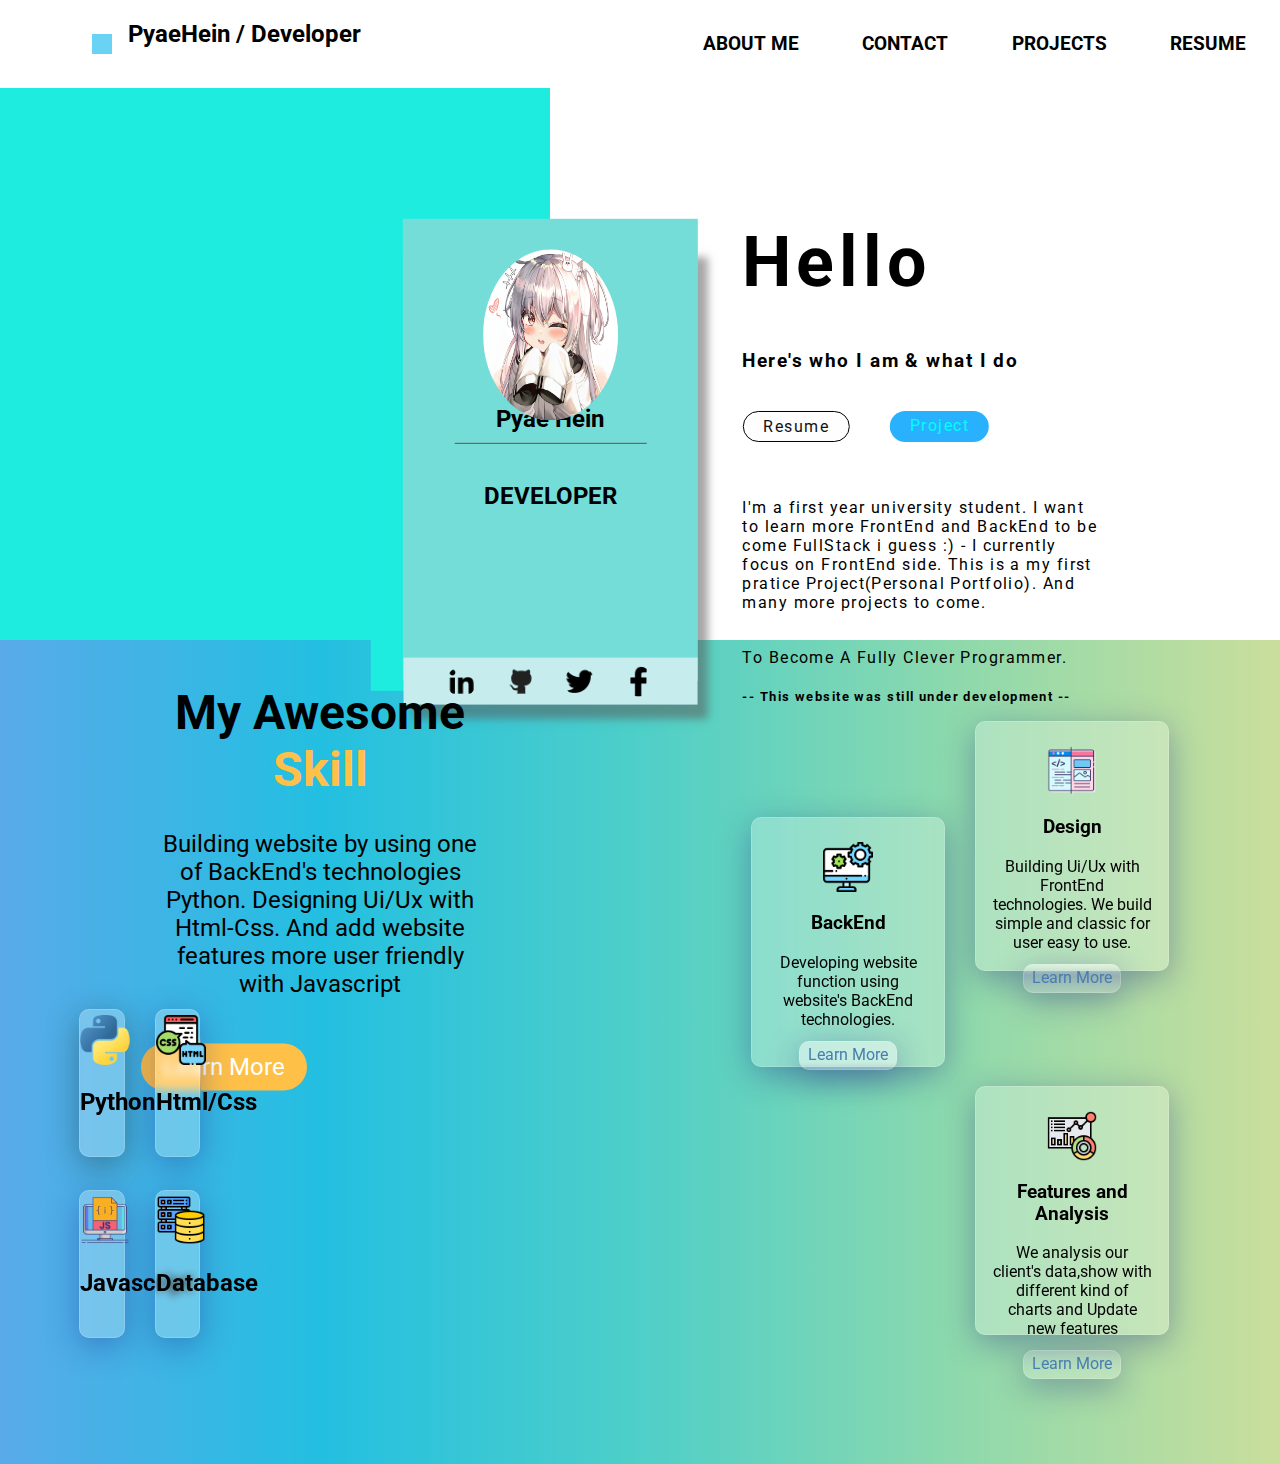
<file: index.html>
<!DOCTYPE html>
<html lang="en">
<head>
   <link rel="preconnect" href="https://fonts.googleapis.com">
<link rel="preconnect" href="https://fonts.gstatic.com" crossorigin>
<link href="https://fonts.googleapis.com/css2?family=Roboto:wght@100;300;400&display=swap" rel="stylesheet">

   <link rel="stylesheet" href="style.css">
   <meta charset="UTF-8">
   <meta http-equiv="X-UA-Compatible" content="IE=edge">
   <meta name="viewport" content="width=device-width, initial-scale=1.0">
   <title>Document</title>
</head>
<body>

   <nav class="navbar">
      <div class="boxLogo"></div>
      <h2 class="logoName">
         PyaeHein  /  Developer
      </h2>
      <div class="navbarList hidden">
         <a href="#"><h3>ABOUT ME</h3></a>
         <a href="contactMail.html"><h3>CONTACT</h3></a>
         <a href="#"><h3>PROJECTS</h3></a>
         <a href="#"><h3>RESUME</h3></a>
      </div>
   </nav>


   <div class="backgroundContainer">
      <div class="card-group">
         <div class="card">
               <img src="images/loli.jpg" alt="">
               <h2 class="name">Pyae Hein</h2>
            
               <h2 class="role">DEVELOPER</h2>
            <div class="smallNavbar">

               <img class="icon1" src="images/f.png" alt="">
               <img class="icon2" src="images/twi.png" alt="">
               <img class="icon3" src="images/liedin.png" alt="">
               <img class="icon4" src="images/git.png" alt="">

            </div>
         </div>
      </div>


      <div class="helloGroup">
         <h1 >Hello</h1>
         <h3>Here's who I am & what I do</h3>
         <div class="linkGroup">
            <a class="link1" href="#">Resume</a>
            <a class="link2" href="#">Project</a>
         </div>
         <p>
            I'm a first year university student.
            I want to learn more FrontEnd and BackEnd to
            be come FullStack i guess :) - 
            I currently focus on FrontEnd side. This is a my first
            pratice Project(Personal Portfolio). And many more projects 
            to come.

         </p>
         <p>To Become A Fully Clever Programmer.</p>
         <h5>-- This website was still under development --</h5>
      </div>

      <div class="backItem1">
         
      </div>
      <div class="backItem2">
         
      </div>
   </div>


   <!-- second section -->
   <div class="gridContainer">

      <div class="item">
         <div class="myawesomeskill">
            <h1>My Awesome <span>Skill</span></h1>
            <p>
               Building website by using one of BackEnd's technologies Python.
               Designing Ui/Ux with Html-Css.
               And add website features more user friendly with Javascript
            </p>
            <a href="#">Learn More</a>
         </div>

         <div class="flexContainer">
            <div class="box1">
               <img src="images/python.png" alt="">
               <h2>Python</h2>
            </div>
            <div class="box2">
               <img src="images/htmlcss.png" alt="">
               <h2>Html/Css</h2>
            </div>
            <div class="box3">
               <img src="images/javascript.png" alt="">
               <h2>Javascript</h2>
            </div>
            <div class="box4">
               <img src="images/database-storage.png" alt="">
               <h2>Database</h2>
            </div>
         </div>

      </div>
      
     

      <div class="container hidden">

         <div class="item1">
            <img src="images/computer.png" alt="">
            <h3>BackEnd</h3>
            <p>Developing website function using website's
            BackEnd technologies.</p>
            <a href="#">Learn More</a>
         </div>
   
         <div class="item2">
            <img src="images/uiux.png" alt="">
            <h3>Design</h3>
            <p>Building Ui/Ux with FrontEnd technologies. We build
            simple and classic for user easy to use.</p>
            <a href="#">Learn More</a>
         </div>
   
         <div class="item3">
            <img src="images/data.png" alt="">
            <h3>Features and Analysis</h3>
            <p>We analysis our client's data,show
            with different kind of charts and Update new features</p>
            <a href="#">Learn More</a>
         </div>
   
      </div>

   </div>
   
   <div class="footer">
      <button class="btn show">
         Swap Description
      </button>
   </div>

   <script src="index.js"></script>
</body>
</html>
</file>
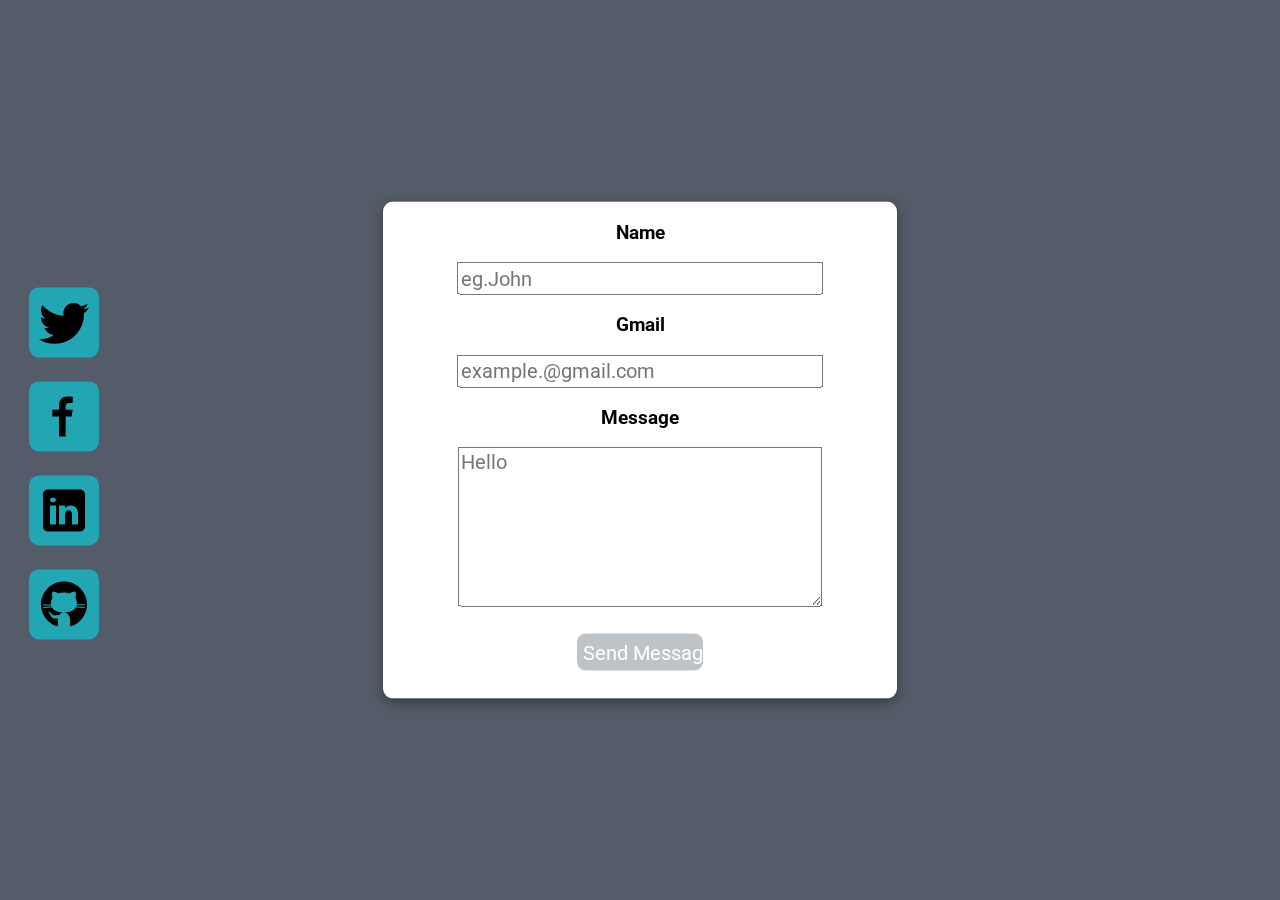
<file: contactMail.html>
<!DOCTYPE html>
<html lang="en">
<head>
   <link rel="preconnect" href="https://fonts.googleapis.com">
<link rel="preconnect" href="https://fonts.gstatic.com" crossorigin>
<link href="https://fonts.googleapis.com/css2?family=Roboto:wght@100;300;400&display=swap" rel="stylesheet">

   <link rel="stylesheet" href="contactMail.css">
   <meta charset="UTF-8">
   <meta http-equiv="X-UA-Compatible" content="IE=edge">
   <meta name="viewport" content="width=device-width, initial-scale=1.0">
   <title>Document</title>
</head>
<body>
   <div class="sideBar">


      <div class="twitter">
         <a href="#"><svg fill="#000000" xmlns="http://www.w3.org/2000/svg"  viewBox="0 0 50 50" width="50px" height="50px"><path d="M 50.0625 10.4375 C 48.214844 11.257813 46.234375 11.808594 44.152344 12.058594 C 46.277344 10.785156 47.910156 8.769531 48.675781 6.371094 C 46.691406 7.546875 44.484375 8.402344 42.144531 8.863281 C 40.269531 6.863281 37.597656 5.617188 34.640625 5.617188 C 28.960938 5.617188 24.355469 10.21875 24.355469 15.898438 C 24.355469 16.703125 24.449219 17.488281 24.625 18.242188 C 16.078125 17.8125 8.503906 13.71875 3.429688 7.496094 C 2.542969 9.019531 2.039063 10.785156 2.039063 12.667969 C 2.039063 16.234375 3.851563 19.382813 6.613281 21.230469 C 4.925781 21.175781 3.339844 20.710938 1.953125 19.941406 C 1.953125 19.984375 1.953125 20.027344 1.953125 20.070313 C 1.953125 25.054688 5.5 29.207031 10.199219 30.15625 C 9.339844 30.390625 8.429688 30.515625 7.492188 30.515625 C 6.828125 30.515625 6.183594 30.453125 5.554688 30.328125 C 6.867188 34.410156 10.664063 37.390625 15.160156 37.472656 C 11.644531 40.230469 7.210938 41.871094 2.390625 41.871094 C 1.558594 41.871094 0.742188 41.824219 -0.0585938 41.726563 C 4.488281 44.648438 9.894531 46.347656 15.703125 46.347656 C 34.617188 46.347656 44.960938 30.679688 44.960938 17.09375 C 44.960938 16.648438 44.949219 16.199219 44.933594 15.761719 C 46.941406 14.3125 48.683594 12.5 50.0625 10.4375 Z"/>
         </svg></a>
      </div>
      <div class="facebook">
         <a href="https://www.facebook.com/SkySora03"><svg fill="#000000" xmlns="http://www.w3.org/2000/svg"  viewBox="0 0 30 30" width="50px" height="50px"><path d="M12,27V15H8v-4h4V8.852C12,4.785,13.981,3,17.361,3c1.619,0,2.475,0.12,2.88,0.175V7h-2.305C16.501,7,16,7.757,16,9.291V11h4.205l-0.571,4H16v12H12z"/></svg>
         </a>   
      </div>
      <div class="linkedin">
         <?xml version="1.0"?><svg fill="#000000" xmlns="http://www.w3.org/2000/svg"  viewBox="0 0 50 50" width="50px" height="50px">    <path d="M41,4H9C6.24,4,4,6.24,4,9v32c0,2.76,2.24,5,5,5h32c2.76,0,5-2.24,5-5V9C46,6.24,43.76,4,41,4z M17,20v19h-6V20H17z M11,14.47c0-1.4,1.2-2.47,3-2.47s2.93,1.07,3,2.47c0,1.4-1.12,2.53-3,2.53C12.2,17,11,15.87,11,14.47z M39,39h-6c0,0,0-9.26,0-10 c0-2-1-4-3.5-4.04h-0.08C27,24.96,26,27.02,26,29c0,0.91,0,10,0,10h-6V20h6v2.56c0,0,1.93-2.56,5.81-2.56 c3.97,0,7.19,2.73,7.19,8.26V39z"/></svg>
      </div>
      <div class="github">
         <?xml version="1.0"?><svg fill="#000000" xmlns="http://www.w3.org/2000/svg"  viewBox="0 0 50 50" width="50px" height="50px">    <path d="M17.791,46.836C18.502,46.53,19,45.823,19,45v-5.4c0-0.197,0.016-0.402,0.041-0.61C19.027,38.994,19.014,38.997,19,39 c0,0-3,0-3.6,0c-1.5,0-2.8-0.6-3.4-1.8c-0.7-1.3-1-3.5-2.8-4.7C8.9,32.3,9.1,32,9.7,32c0.6,0.1,1.9,0.9,2.7,2c0.9,1.1,1.8,2,3.4,2 c2.487,0,3.82-0.125,4.622-0.555C21.356,34.056,22.649,33,24,33v-0.025c-5.668-0.182-9.289-2.066-10.975-4.975 c-3.665,0.042-6.856,0.405-8.677,0.707c-0.058-0.327-0.108-0.656-0.151-0.987c1.797-0.296,4.843-0.647,8.345-0.714 c-0.112-0.276-0.209-0.559-0.291-0.849c-3.511-0.178-6.541-0.039-8.187,0.097c-0.02-0.332-0.047-0.663-0.051-0.999 c1.649-0.135,4.597-0.27,8.018-0.111c-0.079-0.5-0.13-1.011-0.13-1.543c0-1.7,0.6-3.5,1.7-5c-0.5-1.7-1.2-5.3,0.2-6.6 c2.7,0,4.6,1.3,5.5,2.1C21,13.4,22.9,13,25,13s4,0.4,5.6,1.1c0.9-0.8,2.8-2.1,5.5-2.1c1.5,1.4,0.7,5,0.2,6.6c1.1,1.5,1.7,3.2,1.6,5 c0,0.484-0.045,0.951-0.11,1.409c3.499-0.172,6.527-0.034,8.204,0.102c-0.002,0.337-0.033,0.666-0.051,0.999 c-1.671-0.138-4.775-0.28-8.359-0.089c-0.089,0.336-0.197,0.663-0.325,0.98c3.546,0.046,6.665,0.389,8.548,0.689 c-0.043,0.332-0.093,0.661-0.151,0.987c-1.912-0.306-5.171-0.664-8.879-0.682C35.112,30.873,31.557,32.75,26,32.969V33 c2.6,0,5,3.9,5,6.6V45c0,0.823,0.498,1.53,1.209,1.836C41.37,43.804,48,35.164,48,25C48,12.318,37.683,2,25,2S2,12.318,2,25 C2,35.164,8.63,43.804,17.791,46.836z"/></svg>
      </div>
   </div>

   <div class="card">
      <h3 id="username">Name</h3>
      <input id="name" type="text" placeholder="eg.John">
      <h3 id="gmail">Gmail</h3>
      <input id="email" type="email" placeholder="example.@gmail.com">
      <h3 id="message">Message</h3>
      <textarea name="" id="comment" cols="30" rows="20" placeholder="Hello"></textarea>
      <input id="sendMessage" type="submit" value="Send Message">
   </div>
</body>
</html>
</file>
<file: style.css>
* {
   font-family: 'Roboto', sans-serif;
}

body {
   margin: 0;
}

.navbar {
   position: absolute;
   background-color: #FFFFFF;
   width: 100%;
}

.boxLogo {
   content: "";
   border: 10px solid #6AD3F4;
   float: left;
   position: absolute;
   top: 50%;
   left: 8%;
   transform: translate(-50%, -50%);
}

.logoName {
   float: left;
   text-align: center;
   padding-left: 10%;
   /* padding: 5% 0% 5% 5% */
}

.navbarList {
   display: flex;
   flex-direction: row;
   float: right;
   text-align: center;
   font-size: 100%;
   margin-right: 20%;
}

.navbarList a {
   font-size: 100%;
   text-decoration: none;
   color: black;
   margin: 4% 9% 4% 9%;
   white-space: nowrap;
}

.navbarList a:hover {
   color: #6AD3F4;
}

.backgroundContainer {
   display: flex;
   flex-direction: row;
}

.backItem1 {
   background-color: #1DECDF;
   width: 100%;
   padding: 18%;
}

.backItem2 {
   background-color: #FFFFFF;
   width: 100%;
   height: 100%;
   padding: 25%;
   display: block;
}

.card-group {
   background: #e0e0e0;
   box-shadow: 32px 32px 89px #5a5a5a, -32px -32px 89px #ffffff;
}

.card {
   background-color: #74DDD7;
   padding: 4%;
   width: 15%;
   height: 40%;
   position: absolute;
   top: 50%;
   left: 43%;
   transform: translate(-50%, -50%);
   /* box-shadow: 0 8px 32px 0 rgba(24, 22, 22, 0.37); */
   box-shadow: 10px 38px 8px #5a5a5a88, -32px 10px #1DECDF;
}

.card img {
   border-radius: 50%;
   width: 46%;
   height: 37%;
   position: absolute;
   top: 25%;
   left: 50%;
   transform: translate(-50%, -50%);
}

.card .name {
   margin-top: 70%;
   text-align: center;
   padding-bottom: 10px;
   width: 100%;
   border-bottom: 1px solid rgb(143, 63, 63);
   border-bottom-width: 1%;
}

.card .role {
   text-align: center;
   margin-top: 20%;
}

.card .smallNavbar {
   background-color: #c7ecee;
   position: absolute;
   top: 100%;
   left: 50%;
   transform: translate(-50%, -50%);
   width: 100%;
   height: 10%;
   padding: 0.1px;
}

.card .smallNavbar {
   display: flex;
   flex-direction: row;
}

.card .smallNavbar img {
   width: 30px;
   height: 30px;
}

.card .smallNavbar .icon1 {
   top: 50%;
   left: 80%;
}

.card .smallNavbar .icon2 {
   top: 50%;
   left: 60%;
}

.card .smallNavbar .icon3 {
   top: 50%;
   left: 20%;
}

.card .smallNavbar .icon4 {
   top: 50%;
   left: 40%;
}

.card .smallNavbar .icon1:hover, .card .smallNavbar .icon2:hover, .card .smallNavbar .icon3:hover, .card .smallNavbar .icon4:hover {
   background-color: #7ed6df;
   border-radius: 10px;
   padding: 2%;
}

.helloGroup {
   position: absolute;
   top: 50%;
   left: 72%;
   transform: translate(-50%, -50%);
   letter-spacing: 0.09em;
   /* display: -webkit-box;   
   -webkit-line-clamp: 5;   
   -webkit-box-orient: vertical;     
   overflow: hidden;  */
}

.helloGroup h1 {
   font-size: 440%;
   letter-spacing: 5px;
}

.helloGroup .linkGroup {
   display: flex;
   flex-direction: row;
   padding: 20px 0px 20px 0px;
   text-decoration: none;
}

.helloGroup .linkGroup .link1 {
   background: #FEFEFE;
   border: 1px solid #000000;
   box-sizing: border-box;
   border-radius: 19.5px;
   margin: 0px 20px 0px 0px;
   text-decoration: none;
   padding: 5px 20px 5px 20px;
   text-align: center;
   color: rgb(16, 19, 19);
}

.helloGroup .linkGroup .link2 {
   background: #FEFEFE;
   box-sizing: border-box;
   border-radius: 19.5px;
   text-decoration: none;
   margin: 0px 20px 0px 20px;
   padding: 5px 20px 5px 20px;
   text-align: center;
   background-color: #29B1FE;
   color: rgb(0, 255, 255);
}

.helloGroup .linkGroup .link1:hover {
   color: rgb(0, 255, 255);
   background-color: #29B1FE;
   border-color: white;
   transition: 0.5s;
}

.helloGroup .linkGroup .link2:hover {
   color: black;
   box-sizing: border-box;
   border-radius: 19.5px;
   border-color: black;
   border: 1px solid black;
   background-color: white;
   transition: 0.5s;
}

/* second section */

.gridContainer {
   width: 100%;
   height: 100%;
   display: grid;
   grid-template-columns: 50% 50%;
   /* grid-template-rows: 50%  50%;  */
   /* column-gap: 100px; */
   /* row-gap: 150px; */
   /* justify-items: center; */
   /* justify-content: center; */
   background-image: linear-gradient(to right, #59aae9, #23bfe1, #4ecfc8, #8ed9ac, #cade9c);
   /* margin-top: 10%;
   margin-bottom: 10%;
    */
}

.myawesomeskill {
   top: 20%;
   left: 50%;
   position: relative;
   transform: translate(-50%, -50%);
   font-size: 150%;
   width: 50%;
   height: 37%;
}

.myawesomeskill span {
   color: #ffc048;
}

.myawesomeskill a {
   bottom: -10%;
   right: 30%;
   position: relative;
   text-decoration: none;
   background: #FEFEFE;
   padding: 3% 7% 3% 7%;
   box-sizing: border-box;
   background: #C4C4C4;
   border-radius: 35.5px;
   color: white;
   background-color: #ffc048;
}

.myawesomeskill a:hover {
   background: rgba( 255, 255, 255, 0.25);
   box-shadow: 0 8px 32px 0 rgba(24, 22, 22, 0.37);
   backdrop-filter: blur( 4.5px);
   -webkit-backdrop-filter: blur( 4.5px);
   border-radius: 10px;
   border: 1px solid rgba( 255, 255, 255, 0.18);
   color: #2C3A47;
   transition: 0.5s;
}

.flexContainer {
   display: grid;
   grid-template-columns: 50% 50%;
   grid-template-rows: 50% 50%;
   column-gap: 30px;
   row-gap: 35px;
   justify-items: center;
   justify-self: start;
   margin-top: 5%;
}

.box1 {
   border: 1px solid rgb(222, 236, 26);
   width: 35%;
   height: 100%;
   justify-self: end;
   background: rgba(255, 255, 255, 0.25);
   box-shadow: 0 8px 32px 0 rgba(24, 22, 22, 0.37);
   backdrop-filter: blur( 4.5px);
   -webkit-backdrop-filter: blur( 4.5px);
   border-radius: 10px;
   border: 1px solid rgba( 255, 255, 255, 0.18);
}

.box1 img {
   width: 50px;
   height: 50px;
   margin-top: 10%;
}

.box2 {
   border: 1px solid rgb(222, 236, 26);
   width: 35%;
   height: 100%;
   justify-self: start;
   background: rgba( 255, 255, 255, 0.25);
   box-shadow: 0 8px 32px 0 rgba( 31, 38, 135, 0.37);
   backdrop-filter: blur( 4.5px);
   -webkit-backdrop-filter: blur( 4.5px);
   border-radius: 10px;
   border: 1px solid rgba( 255, 255, 255, 0.18);
}

.box2 img {
   width: 50px;
   height: 50px;
   margin-top: 10%;
}

.box3 {
   border: 1px solid rgb(222, 236, 26);
   width: 35%;
   height: 100%;
   justify-self: end;
   background: rgba( 255, 255, 255, 0.25);
   box-shadow: 0 8px 32px 0 rgba( 31, 38, 135, 0.37);
   backdrop-filter: blur( 4.5px);
   -webkit-backdrop-filter: blur( 4.5px);
   border-radius: 10px;
   border: 1px solid rgba( 255, 255, 255, 0.18);
}

.box3 img {
   width: 50px;
   height: 50px;
   margin-top: 10%;
}

.box4 {
   border: 1px solid rgb(222, 236, 26);
   width: 35%;
   height: 100%;
   justify-self: start;
   background: rgba( 255, 255, 255, 0.25);
   box-shadow: 0 8px 32px 0 rgba( 31, 38, 135, 0.37);
   backdrop-filter: blur( 4.5px);
   -webkit-backdrop-filter: blur( 4.5px);
   border-radius: 10px;
   border: 1px solid rgba( 255, 255, 255, 0.18);
}

.box4 img {
   width: 50px;
   height: 50px;
   margin-top: 10%;
}

.box1:hover, .box2:hover, .box3:hover, .box4:hover {
   transform: scale(1.2);
   transition: 0.5s;
}

.item {
   width: 100%;
   text-align: center;
}

.container {
   width: 100%;
   height: 100%;
   display: grid;
   grid-template-columns: 50% 50%;
   grid-template-rows: 50% 50%;
   /* column-gap: 100px;
    row-gap: 150px; */
   justify-items: center;
   align-items: center;
   /* justify-content: center; */
}

.item1 {
   border: 1px solid red;
   border-radius: 5%;
   width: 50%;
   height: 60%;
   text-align: center;
   padding-left: 5%;
   padding-right: 5%;
   margin-top: 60%;
   margin-bottom: 0%;
   margin-left: 30%;
   background: rgba( 255, 255, 255, 0.25);
   box-shadow: 0 8px 32px 0 rgba( 31, 38, 135, 0.37);
   backdrop-filter: blur( 4.5px);
   -webkit-backdrop-filter: blur( 4.5px);
   border-radius: 10px;
   border: 1px solid rgba( 255, 255, 255, 0.18);
}

.item1 img {
   width: 50px;
   height: 50px;
   margin-top: 15%;
}

.item1 h3, p {
   margin-top: 10%;
}

.item1 a {
   color: #487eb0;
   background-color: white;
   padding: 2% 5% 3% 5%;
   border-radius: 10px;
   text-decoration: none;
   background: rgba( 255, 255, 255, 0.25);
   box-shadow: 0 8px 32px 0 rgba( 31, 38, 135, 0.37);
   backdrop-filter: blur( 2.5px);
   -webkit-backdrop-filter: blur( 2.5px);
   border-radius: 10px;
   border: 1px solid rgba( 255, 255, 255, 0.18);
}

.item2 {
   border: 1px solid red;
   border-radius: 5%;
   width: 50%;
   height: 60%;
   text-align: center;
   padding-left: 5%;
   padding-right: 5%;
   margin-top: 0%;
   margin-bottom: 0%;
   margin-right: 30%;
   background: rgba( 255, 255, 255, 0.25);
   box-shadow: 0 8px 32px 0 rgba( 31, 38, 135, 0.37);
   backdrop-filter: blur( 4.5px);
   -webkit-backdrop-filter: blur( 4.5px);
   border-radius: 10px;
   border: 1px solid rgba( 255, 255, 255, 0.18);
}

.item2 img {
   width: 50px;
   height: 50px;
   margin-top: 15%;
}

.item2 h3, p {
   margin-top: 10%;
}

.item2 a {
   color: #487eb0;
   background-color: white;
   padding: 2% 5% 3% 5%;
   border-radius: 10px;
   text-decoration: none;
   background: rgba( 255, 255, 255, 0.25);
   box-shadow: 0 8px 32px 0 rgba( 31, 38, 135, 0.37);
   backdrop-filter: blur( 2.5px);
   -webkit-backdrop-filter: blur( 2.5px);
   border-radius: 10px;
   border: 1px solid rgba( 255, 255, 255, 0.18);
}

.item3 {
   border: 1px solid red;
   border-radius: 5%;
   width: 50%;
   height: 60%;
   text-align: center;
   padding-left: 5%;
   padding-right: 5%;
   margin-top: 0%;
   margin-bottom: 30%;
   margin-left: 170%;
   background: rgba( 255, 255, 255, 0.25);
   box-shadow: 0 8px 32px 0 rgba( 31, 38, 135, 0.37);
   backdrop-filter: blur( 4.5px);
   -webkit-backdrop-filter: blur( 4.5px);
   border-radius: 10px;
   border: 1px solid rgba( 255, 255, 255, 0.18);
}

.item3 img {
   width: 50px;
   height: 50px;
   margin-top: 15%;
}

.item3 a {
   background-color: #29B1FE;
   color: #6AD3F4;
}

.item3 h3, p {
   margin-top: 10%;
}

.item3 a {
   color: #487eb0;
   background-color: white;
   padding: 2% 5% 3% 5%;
   border-radius: 10px;
   text-decoration: none;
   background: rgba( 255, 255, 255, 0.25);
   box-shadow: 0 8px 32px 0 rgba( 31, 38, 135, 0.37);
   backdrop-filter: blur( 2.5px);
   -webkit-backdrop-filter: blur( 2.5px);
   border-radius: 10px;
   border: 1px solid rgba( 255, 255, 255, 0.18);
}

.item1 a:hover, .item2 a:hover, .item3 a:hover {
   background-color: #8c7ae6;
   color: white;
   transition: 0.3s;
}

@media (min-width:600px) {
   
   .show {
      display: none;
   }
}

/* for mobile */

@media (max-width:600px) {
 

   /* navbar section */
   .boxLogo {
      border: 5px solid #6AD3F4; 
   }
   .logoName {
      font-size: 100%;
   }
   .hidden {
      display: none;
   }

   /* backgroundContainer section  */

   .card {
      width: 40%;
      height: 30%;
      
      top: 27%;
      left: 50%;
      position: absolute;
      transform: translate(-50%, -50%);
   
   }
   .card img {
      width: 30%;
      height:30%;

   }
   .card .name {
      font-size: 70%;
   }
   .card .role {
      font-size: 70%;
   }
   .backgroundContainer .card-group .card .smallNavbar  img{
      width: 15px;
      height: 15px;
   }
   .backItem1 {
      padding-top: 80%;
      padding-left: 30%;
   }

   /* .helloGroup */
   .helloGroup {
      font-size: 40%;
      top: 80%;
      left: 50%;
      position: absolute;
      transform: translate(-50%, -50%);
      text-align: center;

   }
   .helloGroup h3 {
      font-size: 200%;
   }
   .helloGroup .linkGroup {
      font-size: 200%;
      margin: 0;

   }
   .helloGroup .linkGroup .link1{
      margin-right: 20%;
      margin-left: 4%;
      
   }
   .helloGroup .linkGroup .link2 {

   }
   .helloGroup p {
      font-size: 180%;
      
   }
      /* 
   gridContainer section */

   .gridContainer {
      margin-top: 120%;
      padding-bottom: 120%;

   }

   .gridContainer .item .myawesomeskill {
      font-size: 100%;
      display: inline;
      align-items: center;

   }
   .gridContainer .item .myawesomeskill a {
      padding: 2% 4% 2% 4%;
  
      font-size: 100%;
      display: inline-block;
      margin: 0;
      top: 2%;
      left:0%;
   
   }

   .gridContainer .flexContainer {
      display: inline-block;
      width: 200%;
      height: 20%;
      top: 30%;
      left: 165%;
      position: relative;
      transform: translate(-50%, -50%);
      margin-top: 20%;
      


   }
   /* .gridContainer .flexContainer {
      display: none;
   } */
   .gridContainer .flexContainer img {
      width: 35px;
      height: 35px;
      margin-top: 35%;
   }
   .gridContainer .flexContainer h2 {
      font-size: 100%;

   }
   .gridContainer .flexContainer .box1 {
      margin-bottom: 5%;
   }
   .gridContainer .flexContainer .box2 {
      margin-bottom: 5%;
   }
   .gridContainer .flexContainer .box3 {
      margin-bottom: 5%;
   }
   .gridContainer .flexContainer .box4 {
      margin-bottom: 5%;
   }



   /* .gridContainer .flexContainer{
      display: ;
   }


   .container  div{
      display: none;
   } */

   .container {
      display: inline-block;
      flex-direction: column;
      top: 50%;
      left: 50%;
      position: relative;
      transform: translate(-50%, -50%);
      margin: 0%;
   }
   .container .item1 {
      width: 110%;
      height: 30%;
      
      margin-bottom: 20%;
      padding: 0%;
      top: 50%;
      left: -30%;
      position: relative;
      transform: translate(-50%, -50%);
   }
   .container .item2 {
      width: 110%;
      height: 30%;
 
      margin-bottom: 20%;
      padding: 0%;
      top: 50%;
      left: 0%;
      position: relative;
      transform: translate(-50%, -50%);
   }
   .container .item3 {
      width: 110%;
      height: 30%;
 
      margin-bottom: 20%;
      padding: 0%;
      top: 50%;
      left: -170%;
      position: relative;
      transform: translate(-50%, -50%);
   }


   /* .flexContainer .hidden {
      display: none;
   } */
   
   .footer {
      background-image: linear-gradient(to right, #59aae9, #23bfe1, #4ecfc8, #8ed9ac, #cade9c);
   }
   .footer .btn {
      width: 50%;
      height: 50%;
      font-size: 150%;
      padding: 2%;
      position: relative;
      top: 50%;
      left: 50%;
      transform: translate(-50%, -50%);
      
      background: rgba( 255, 255, 255, 0.25 );
box-shadow: 0 8px 32px 0 rgba( 31, 38, 135, 0.37 );
backdrop-filter: blur( 4px );
-webkit-backdrop-filter: blur( 4px );
border-radius: 10px;
border: 1px solid rgba( 255, 255, 255, 0.18 );
      
   }
   .footer .btn:hover{
      background-color: #487eb0;
      color: white;
      transition: 0.4s;
   }
   .hidden {
      display: none;
   }
   
   
   .fadeIn {
      -webkit-animation-name: fadeIn;
      animation-name: fadeIn;
      -webkit-animation-duration: 1s;
      animation-duration: 1s;
      -webkit-animation-fill-mode: both;
      animation-fill-mode: both;
      }
      @-webkit-keyframes fadeIn {
      0% {opacity: 0;}
      100% {opacity: 1;}
      }
      @keyframes fadeIn {
      0% {opacity: 0;}
      100% {opacity: 1;}
      }  


}
</file>
<file: contactMail.css>
* {
   font-family: 'Roboto', sans-serif;
}
body {
   background-color: #535c68;

}
.card {
   position: absolute;
   top: 50%;
   left: 50%;
   transform: translate(-50%, -50%);

   width: 40%;
   height: 55%;


   display: flex;
   flex-direction: column;
   justify-content: center;
   align-items: center;


   background: white;
box-shadow: 0 4px 12px 0 rgba(8, 10, 12, 0.37);
backdrop-filter: blur( 2px );
-webkit-backdrop-filter: blur( 2px );
border-radius: 10px;
border: 1px solid rgba( 255, 255, 255, 0.18 );
}

input {
   width: 70%;
   height: 7%;
   font-size: 125%;

}
textarea {
   width: 70%;
   height: 40%;
   font-size: 125%;

}

#username {

   
}
#name {
 color: #22a6b3;
}

#gmail {

}
#email {
   color: #22a6b3;
}

#comment {
   color: #22a6b3;
}
#message {

}
#sendMessage {
   margin: 5% 0% 5% 0%;
   width: 25%;
   height: 10%;

   color: white;
   background-color: #bdc3c7;
   border: 1px solid white;
   border-radius: 10px;

}
#sendMessage:hover {
   color: deepskyblue;
   background-color: #2c3e50;
   transition: 0.4s;
}
/* 
side bar */

.sideBar {
   position: absolute;
   top: 35%;
   left: 5%;
   transform: translate(-50%, -10%);
}
.sideBar div svg {

   background-color: #22a6b3;
   border-radius: 10px;
   padding: 10px;
   margin: 10px;
}
.sideBar .twitter svg:hover {
   fill: #00acee;
   background-color: white;
}
.sideBar .facebook svg:hover {
   fill:white;
   background-color: #4A90E2;
   border: 0px solid #4A90E2;

}

.sideBar .linkedin svg:hover {
   fill:#4A90E2;
   background-color: white;
}

.sideBar .github svg:hover {
   background-color: white;

   fill:#211F1F;
}
</file>
